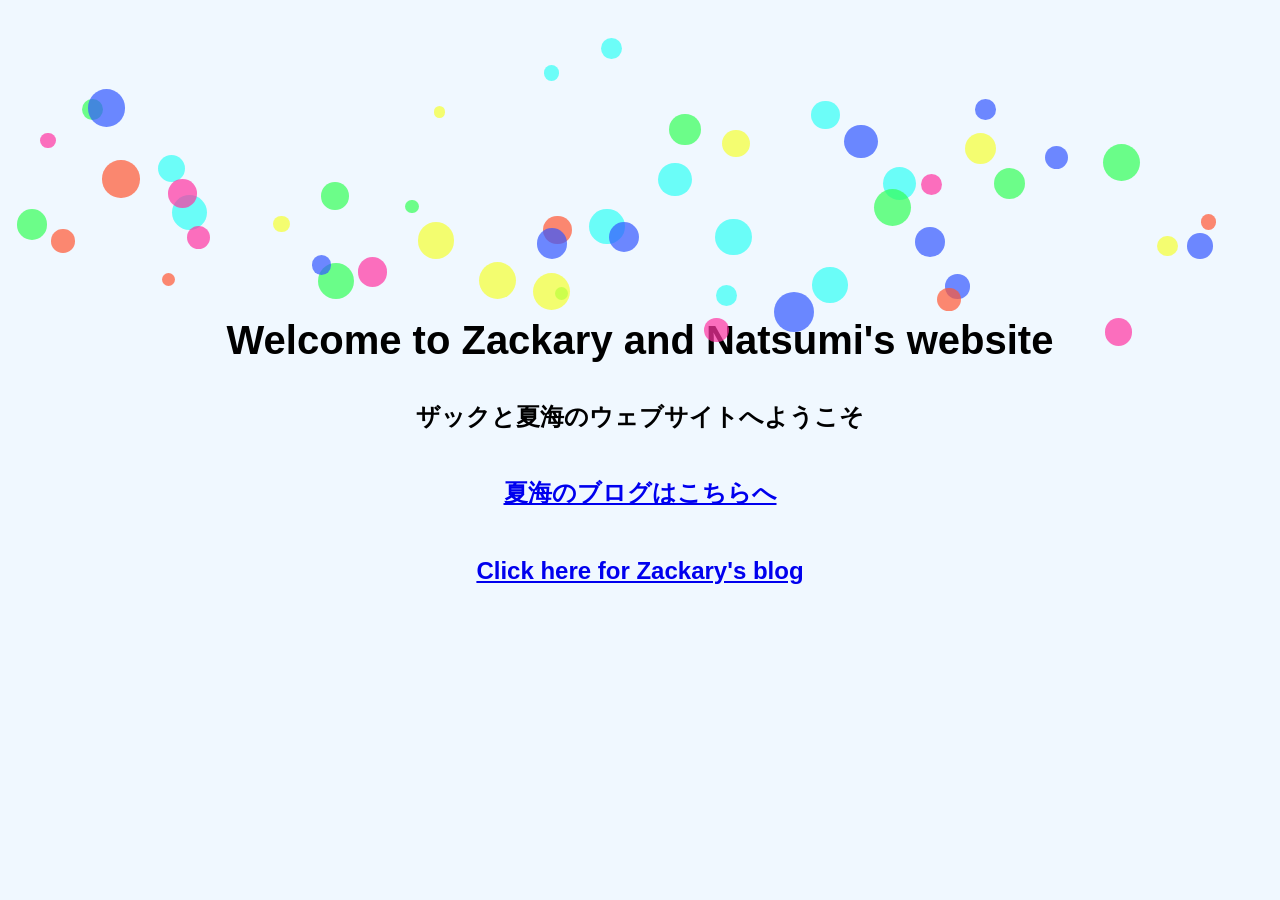
<file: index.html>
<html lang="en">
<head>
    <meta charset="UTF-8">
    <meta name="viewport" content="width=device-width, initial-scale=1.0">
    <title>Zackary and Natsumi's Website</title>
    <style>
        .top-left-image {
            position: absolute;
            top: 0;
            left: 0;
            width: 150px; /* Adjust size as needed */
            height: auto; /* Maintain aspect ratio */
        }
        body {
            margin: 0;
            overflow: hidden;
            font-family: Arial, sans-serif;
            display: flex;
            flex-direction: column;
            align-items: center;
            justify-content: center;
            height: 100vh;
            background-color: #f0f8ff;
            position: relative;
        }
        h1, h2, h3 {
            text-align: center;
            opacity: 0; /* Initially hidden */
            animation: dropFade 1s forwards; /* Apply animation */
        }
        h1 {
            font-size: 2.5em;
            animation-delay: 0.5s; /* Delay for h1 */
        }
        h2 {
            font-size: 1.5em; /* Adjust size for mobile */
            margin-top: 0.5em;
            animation-delay: 1s; /* Delay for h2 */
        }
        h3 {
            font-size: 1.5em;
            margin-top: 1em;
            animation-delay: 1.5s;
        }
        .ball {
            position: absolute;
            border-radius: 50%;
            opacity: 0.7;
        }
        @keyframes dropFade {
            0% {
                transform: translateY(-20px);
                opacity: 0;
            }
            100% {
                transform: translateY(0);
                opacity: 1;
            }
        }
    </style>
</head>
<body>

    <!-- <img src="Zackandnatsu/Media/photo1.jpg" alt="Zackary and Natsumi" class="top-left-image"> -->
    
    <h1>Welcome to Zackary and Natsumi's website</h1>
    <html lang="ja"><h2>ザックと夏海のウェブサイトへようこそ</h2>
    <html lang="ja"><h3><a href="Natsumi/Blog/index.html" title="夏海のブログ">夏海のブログはこちらへ</a></h3>
    <html lang="en"><h3><a href="Zackary/Home/index.html" title="Zackary's Blog">Click here for Zackary's blog</a></h3>

    <script>
        const colors = ['#FF5733', '#33FF57', '#3357FF', '#F5FF33', '#FF33A1', '#33FFF5'];
        const numBalls = 50;

        function createBall() {
            const ball = document.createElement('div');
            const size = Math.random() * 30 + 10; // Size between 10px and 40px
            const color = colors[Math.floor(Math.random() * colors.length)];
            const leftPosition = Math.random() * (window.innerWidth - size); // Adjust to avoid overflow

            ball.className = 'ball';
            ball.style.width = `${size}px`;
            ball.style.height = `${size}px`;
            ball.style.backgroundColor = color;
            ball.style.left = `${leftPosition}px`;
            ball.style.top = `-50px`; // Start above the viewport

            document.body.appendChild(ball);

            // Animate falling
            let fallingSpeed = Math.random() * 3 + 2; // Speed between 2px and 5px
            const fallInterval = setInterval(() => {
                const currentTop = parseFloat(ball.style.top);
                if (currentTop < window.innerHeight) {
                    ball.style.top = `${currentTop + fallingSpeed}px`;
                } else {
                    clearInterval(fallInterval);
                    ball.remove(); // Remove ball after it falls out of view
                }
            }, 16); // Increased frequency
        }

        // Create multiple balls quickly
        for (let i = 0; i < numBalls; i++) {
            createBall();
        }

        // Generate more balls every 400 milliseconds
        setInterval(createBall, 400);
    </script>

</body>
</html>
</file>
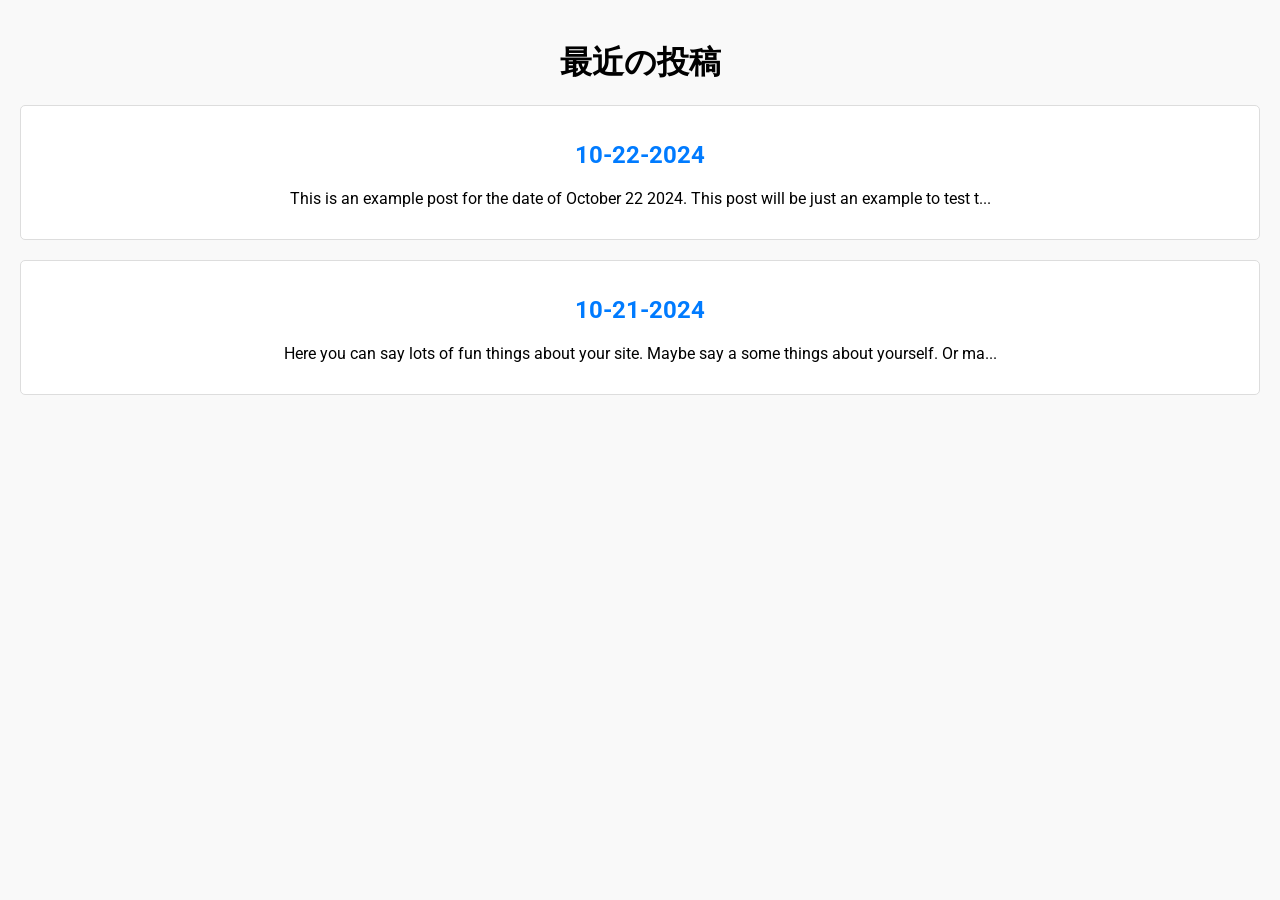
<file: Natsumi/Blog/index.html>
<!DOCTYPE html>
<html lang="en">
<head>
    <meta charset="UTF-8">
    <meta name="viewport" content="width=device-width, initial-scale=1.0">
    <title>夏海のブログ</title>
    <link href="https://fonts.googleapis.com/css2?family=Roboto:wght@400;700&display=swap" rel="stylesheet">
    <style>
        body {
            font-family: 'Roboto', sans-serif;
            text-align: center;
            margin: 0;
            padding: 20px;
            background-color: #f9f9f9;
        }
        h1 {
            margin-bottom: 20px;
        }
        .post {
            margin: 20px 0;
            padding: 15px;
            border: 1px solid #ddd;
            border-radius: 5px;
            background: white;
        }
        a {
            text-decoration: none;
            color: #007bff;
        }
        a:hover {
            text-decoration: underline;
        }
    </style>
</head>
<body>
    <h1>最近の投稿</h1>
    <div class="post">
        <h2><a href="Posts/10-22-2024.html">10-22-2024</a></h2>
        <p>This is an example post for the date of October 22 2024.
This post will be just an example to test t...</p>
    </div>
    <div class="post">
        <h2><a href="Posts/10-21-2024.html">10-21-2024</a></h2>
        <p>Here you can say lots of fun things about your site.

Maybe say a some things about yourself.

Or ma...</p>
    </div>
</body>
</html>
</file>
